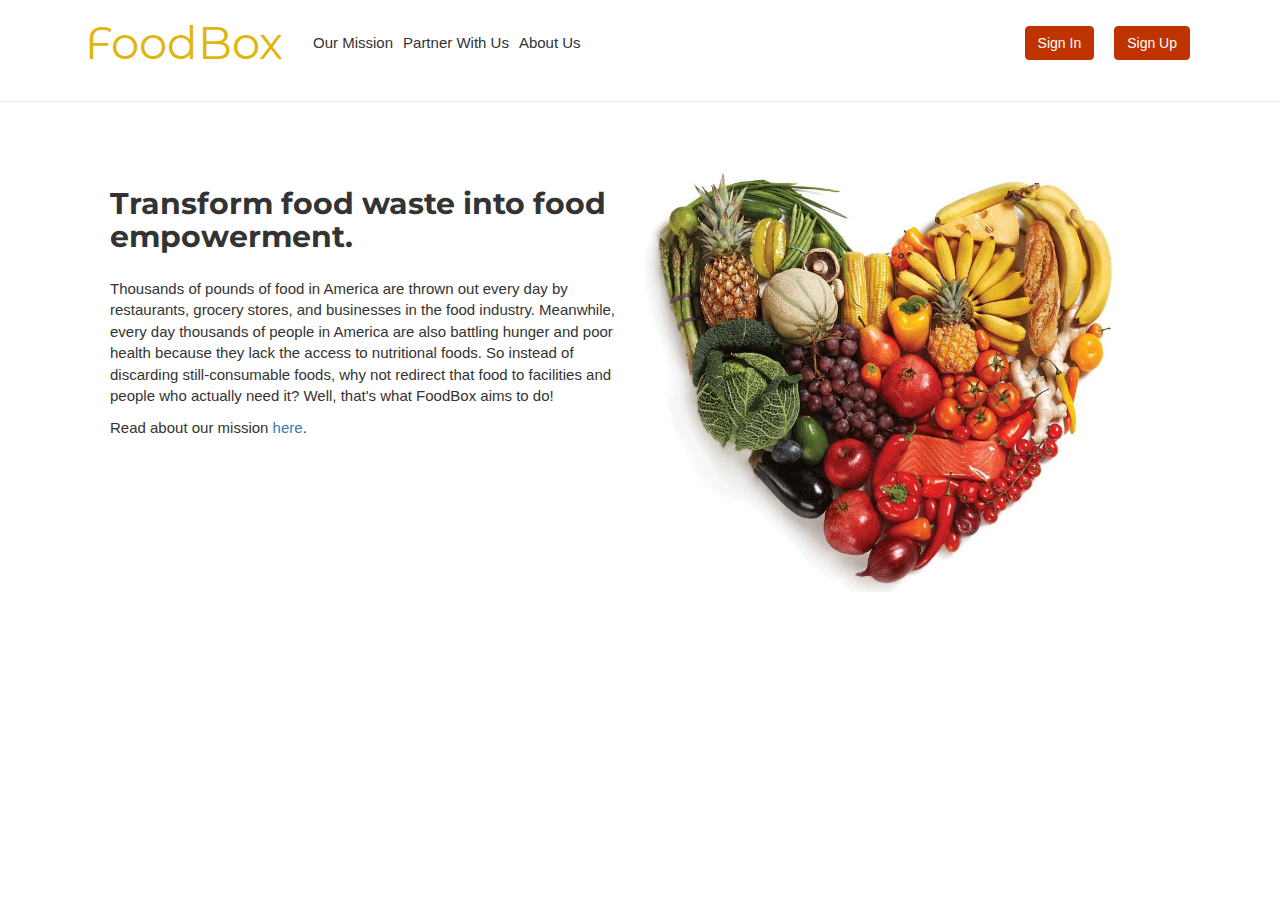
<file: index.html>
<!DOCTYPE html>
<html>

<head>
	<meta charset="UTF-8">

	<link rel="stylesheet" href="https://maxcdn.bootstrapcdn.com/bootstrap/4.0.0/css/bootstrap.min.css" integrity="sha384-Gn5384xqQ1aoWXA+058RXPxPg6fy4IWvTNh0E263XmFcJlSAwiGgFAW/dAiS6JXm" crossorigin="anonymous">
	<link rel="stylesheet" href="https://maxcdn.bootstrapcdn.com/bootstrap/3.3.7/css/bootstrap.min.css" integrity="sha384-BVYiiSIFeK1dGmJRAkycuHAHRg32OmUcww7on3RYdg4Va+PmSTsz/K68vbdEjh4u" crossorigin="anonymous">

	<script src="https://ajax.googleapis.com/ajax/libs/jquery/3.3.1/jquery.min.js"></script>

	<link href="https://fonts.googleapis.com/css?family=Montserrat|Montserrat+Alternates:700" rel="stylesheet">
	<link rel="stylesheet" href="style.css">

	<title>FoodBox</title>
</head>

<body>
	<nav class="navbar navbar-expand-lg navbar-light mt-md-2"></nav>
	<hr id="nav-line">

	<script>
		$(document).ready(function() {
  			$(".navbar").load("nav.html");
		});
	</script>

	<div class="container">
		<div id="home-content">
			<div id="home-descript">
				<h2 id="home-slogan">Transform food waste into food empowerment.</h2>
				<p>Thousands of pounds of food in America are thrown out every day by restaurants, grocery stores, and businesses in the food industry. Meanwhile, every day thousands of people in America are also battling hunger and poor health because they lack the access to nutritional foods. So instead of discarding still-consumable foods, why not redirect that food to facilities and people who actually need it? Well, that's what FoodBox aims to do!</p>
				<p>Read about our mission <a href="about.html">here</a>. 
			</div>
			<img src="images/fruit.jpg" alt="Food Donation" id="home-img">
		</div>
	</div>
</body>


</html>
</file>
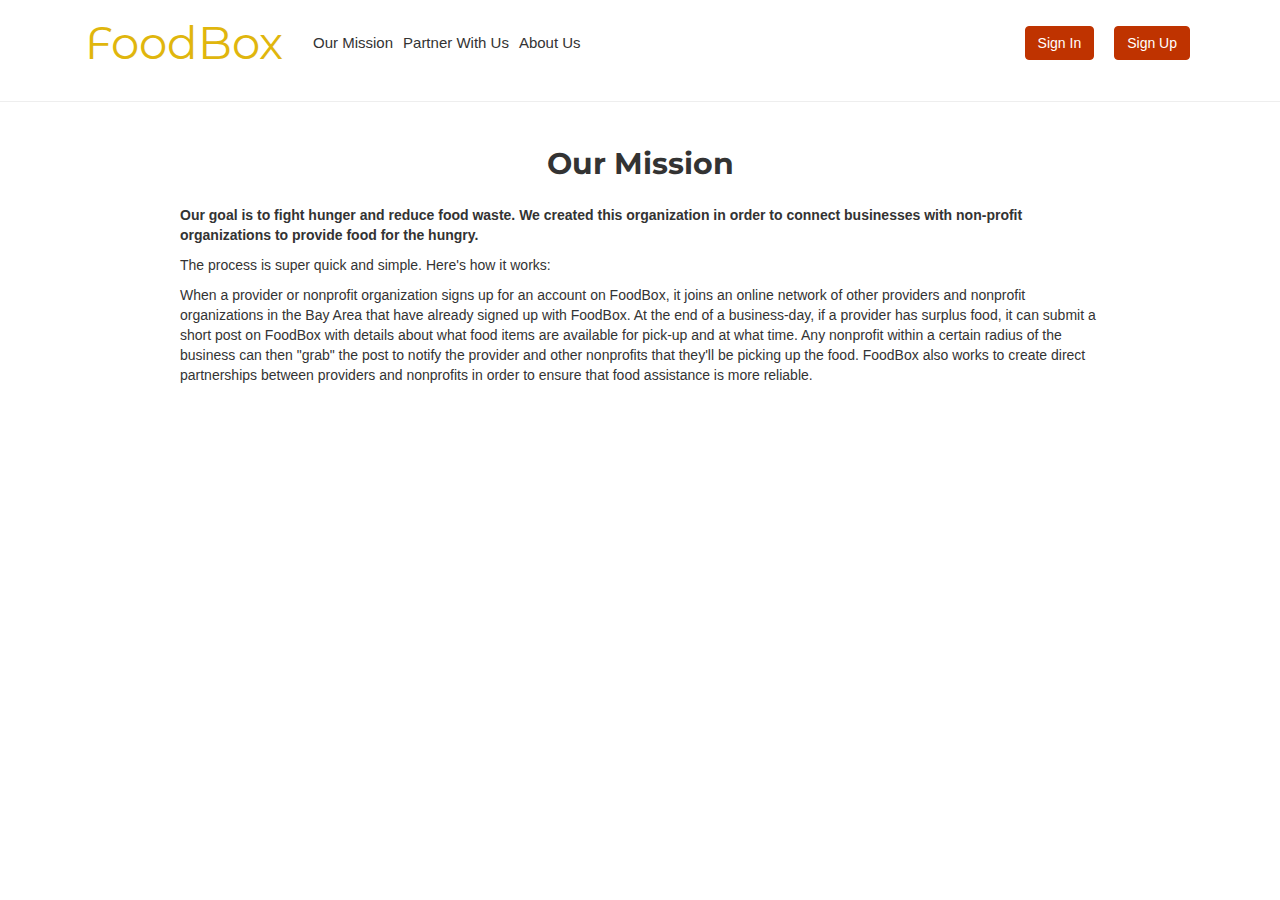
<file: mission.html>
<!DOCTYPE html>
<html>

<head>
	<meta charset="UTF-8">

	<link rel="stylesheet" href="https://maxcdn.bootstrapcdn.com/bootstrap/4.0.0/css/bootstrap.min.css" integrity="sha384-Gn5384xqQ1aoWXA+058RXPxPg6fy4IWvTNh0E263XmFcJlSAwiGgFAW/dAiS6JXm" crossorigin="anonymous">
	<link rel="stylesheet" href="https://maxcdn.bootstrapcdn.com/bootstrap/3.3.7/css/bootstrap.min.css" integrity="sha384-BVYiiSIFeK1dGmJRAkycuHAHRg32OmUcww7on3RYdg4Va+PmSTsz/K68vbdEjh4u" crossorigin="anonymous">

	<script src="https://ajax.googleapis.com/ajax/libs/jquery/3.3.1/jquery.min.js"></script>

	<link href="https://fonts.googleapis.com/css?family=Montserrat|Montserrat+Alternates:700" rel="stylesheet">
	<link rel="stylesheet" href="style.css">

	<title>FoodBox</title>
</head>

<body>
	<nav class="navbar navbar-expand-lg navbar-light mt-sm-2"></nav>
	<hr id="nav-line">

	<script>
		$(document).ready(function() {
  			$(".navbar").load("nav.html");
		});
	</script>

	<div class="container">
		<h2 class="section-title">Our Mission</h2>
		<div class="row justify-content-center" >
			<div class="col-md-10">
				<p id="mission-statement">Our goal is to fight hunger and reduce food waste. We created this organization in order to connect businesses with non-profit organizations to provide food for the hungry.</p>
				<p>The process is super quick and simple. Here's how it works:</p>
				<p>When a provider or nonprofit organization signs up for an account on FoodBox, it joins an online network of other providers and nonprofit organizations in the Bay Area that have already signed up with FoodBox. At the end of a business-day, if a provider has surplus food, it can submit a short post on FoodBox with details about what food items are available for pick-up and at what time. Any nonprofit within a certain radius of the business can then "grab" the post to notify the provider and other nonprofits that they'll be picking up the food. FoodBox also works to create direct partnerships between providers and nonprofits in order to ensure that food assistance is more reliable.</p>
			</div>
		</div>
	</div>
</body>

</html>
</file>
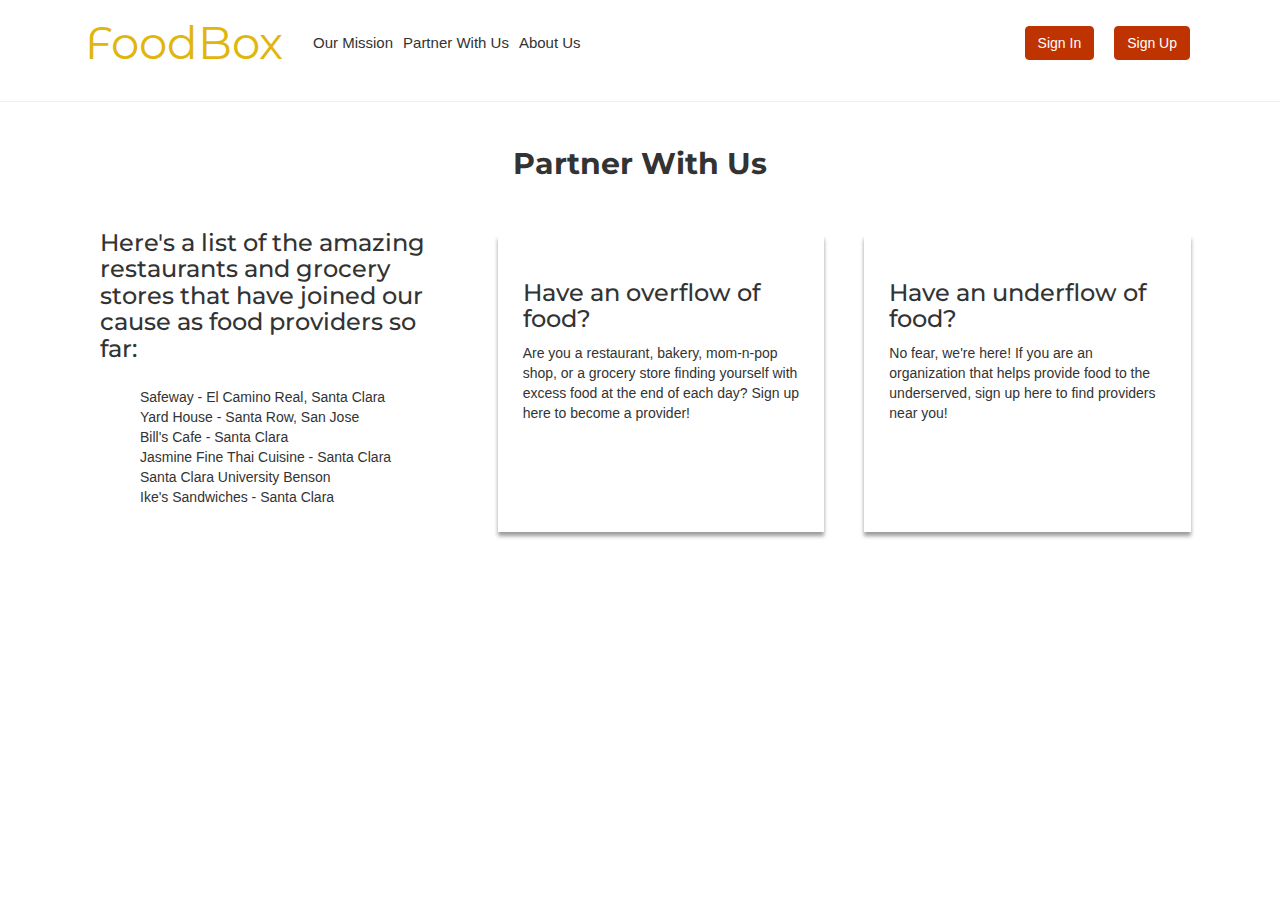
<file: partner.html>
<!DOCTYPE html>
<html>

<head>
	<link rel="stylesheet" href="https://maxcdn.bootstrapcdn.com/bootstrap/4.0.0/css/bootstrap.min.css" integrity="sha384-Gn5384xqQ1aoWXA+058RXPxPg6fy4IWvTNh0E263XmFcJlSAwiGgFAW/dAiS6JXm" crossorigin="anonymous">
	<link rel="stylesheet" href="https://maxcdn.bootstrapcdn.com/bootstrap/3.3.7/css/bootstrap.min.css" integrity="sha384-BVYiiSIFeK1dGmJRAkycuHAHRg32OmUcww7on3RYdg4Va+PmSTsz/K68vbdEjh4u" crossorigin="anonymous">

	<script src="https://ajax.googleapis.com/ajax/libs/jquery/3.3.1/jquery.min.js"></script>

	<link href="https://fonts.googleapis.com/css?family=Montserrat|Montserrat+Alternates:700" rel="stylesheet">
	<link rel="stylesheet" href="style.css">

	<title>Partner With Us | FoodBox</title>
</head>

<body>
	<nav class="navbar navbar-expand-lg navbar-light mt-sm-2"></nav>
	<hr id="nav-line">
	
	<script>
		$(document).ready(function() {
  			$(".navbar").load("nav.html");
		});
	</script>

	<div class="container">
		<h2 class="section-title">Partner With Us</h2>
		<div id="partners-content">
			<div class= "col-md-4" id="partners-about">
				<h3>Here's a list of the amazing restaurants and grocery stores that have joined our cause as food providers so far: </h3>
				<ul id="partners-list">
					<li>Safeway - El Camino Real, Santa Clara</li>
					<li>Yard House - Santa Row, San Jose</li>
					<li>Bill's Cafe - Santa Clara</li>
					<li>Jasmine Fine Thai Cuisine - Santa Clara</li>
					<li>Santa Clara University Benson</li>
					<li>Ike's Sandwiches - Santa Clara</li>
				</ul>
			</div>

			<div id="partners-card-box">
				<div class="col-md-4 ml-md-5 partners-card">
					<h3>Have an overflow of food?</h3>
					<p>Are you a restaurant, bakery, mom-n-pop shop, or a grocery store finding yourself with excess food at the end of each day? Sign up here to become a provider!</p>
				</div>
				<div class="col-md-4 ml-md-5 partners-card">
					<h3>Have an underflow of food?</h3>
					<p>No fear, we're here! If you are an organization that helps provide food to the underserved, sign up here to find providers near you!</p>
				</div>
			</div>
		</div>
	</div>

	

</body>

</html>
</file>
<file: style.css>
/* GENERAL */

h2 {
	font-family: 'Montserrat', sans-serif;
	font-weight: bold;
}

h3, h4 {
	font-family: 'Montserrat', sans-serif;
}

.section-title {
	margin: 25px 0px;
	text-align: center;
}

button {
	background: #bf3300 !important;
	border-color: #bf3300 !important;
}


/* HOME PAGE */

#home-content {
	display: inline-flex;
	margin-top: 45px;
}

#home-descript {
	display: block;
	margin-left: 25px;
	margin-right: 25px;
}

#home-slogan {
	margin-bottom: 25px;
}

#home-descript > p {
	font-size: 15px;
}

#home-img {
	width: 475px;
	height: 425px;
	margin-right: 75px;
}

.nav-item > a {
	font-size: 15px;
	color: #333333 !important;
}

.navbar-brand {
	font-family: 'Montserrat Alternates', sans-serif;
	font-size: 45px;
	color: #e0b60d !important;
}


/* ABOUT US */

.about-icon {
	display: block;
	width: 150px;
	height: 150px;
	margin: auto;
	border-radius: 50%;
	box-shadow: 0 4px 8px 0 #9c9c9c;
}

.about-name {
	font-size: 18px;
	font-weight: bold;
	text-align: center;

	color: #bf3300;

	margin: 18px 0 0 10px;
}

.about-title {
	font-size: 14px;
	font-weight: bold;
	text-align: center;
}

.about-icon-spacer {
	margin-bottom: 35px;
}


/* MISSION */

#mission-statement {
	font-weight: bold;
}


/* PARTNER WITH US */

#partners-content {
	display: inline-flex;
	margin-top: 5px;
}

#partners-about {
	display: block;
	justify-content: left;
}

#partners-list {
	margin: 25px 0px;
	list-style: none;
}

#partners-card-box {
	display: inline-flex;
	margin-top: 25px;
}

.partners-card {
	padding: 25px 25px;
	width: 450px;
	height: auto;
	margin-right: 10px;
	box-shadow: 0 4px 4px 0 #9c9c9c;
}
</file>
